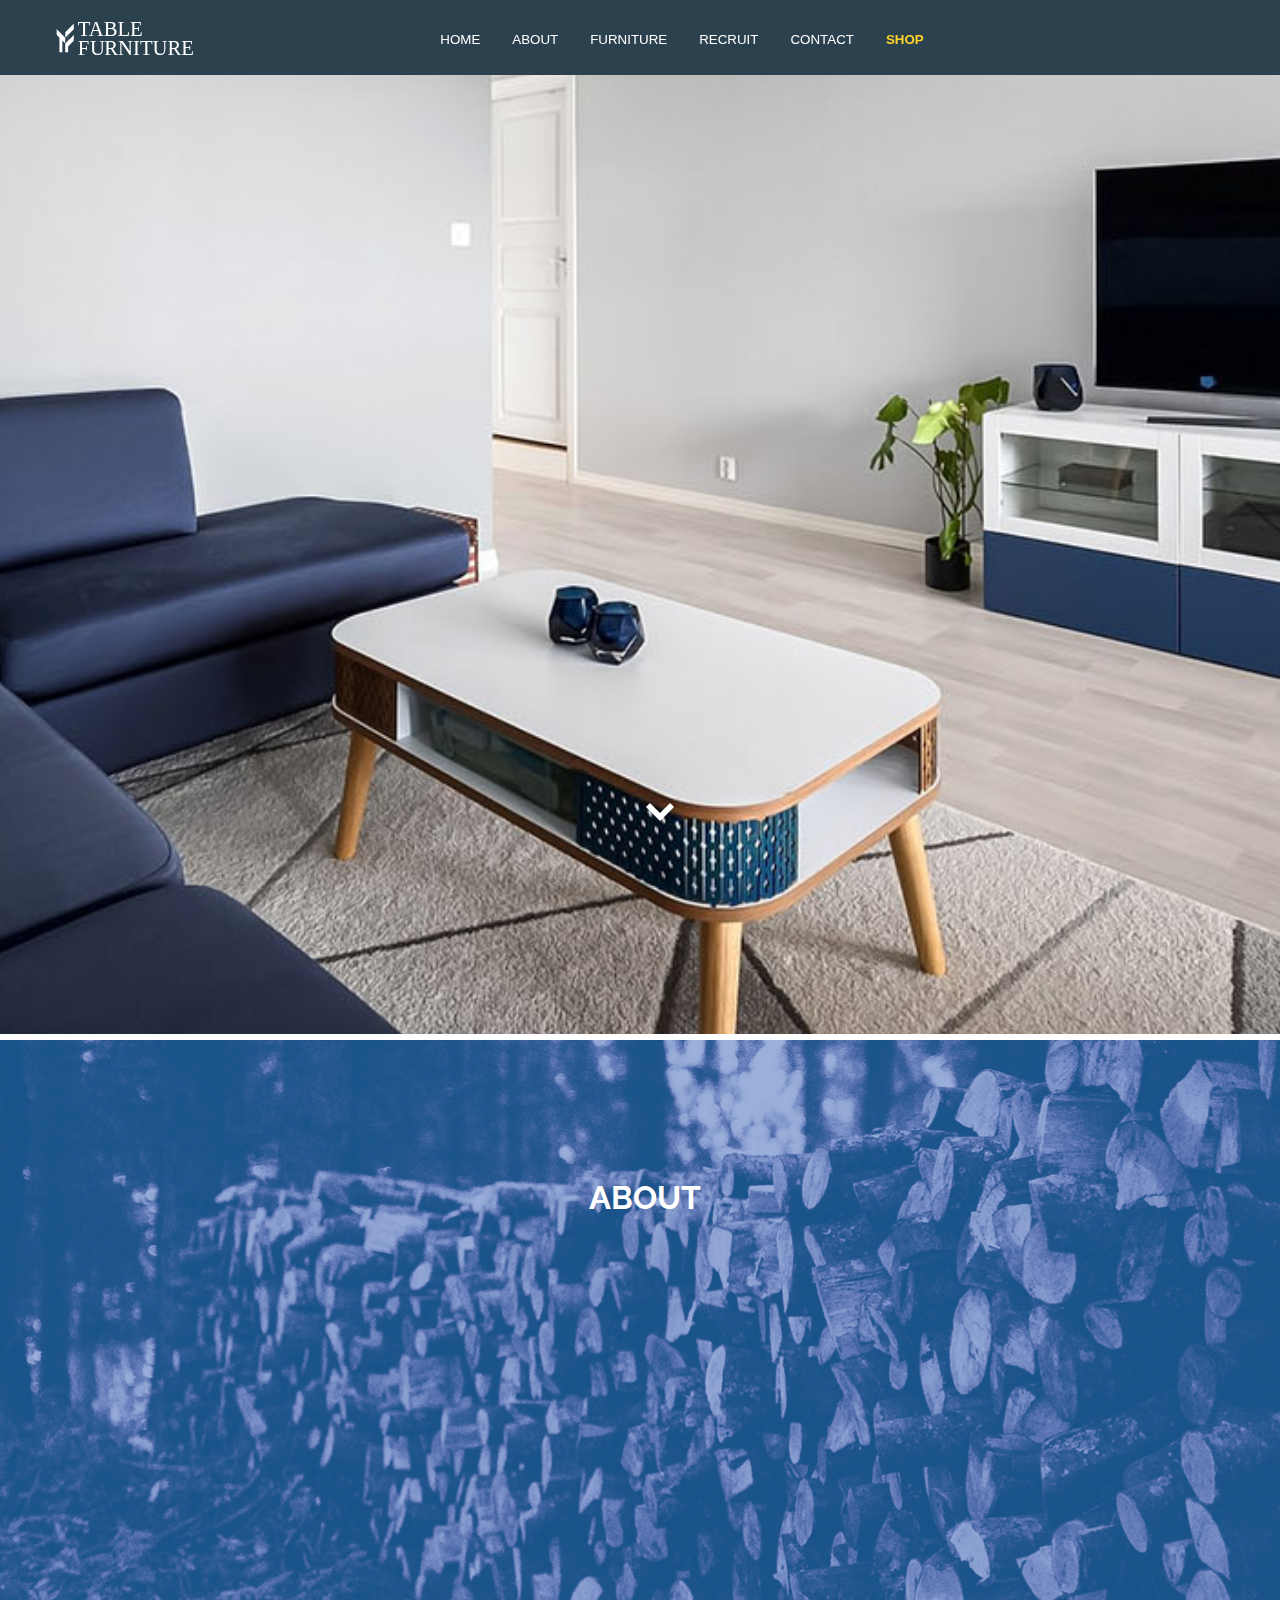
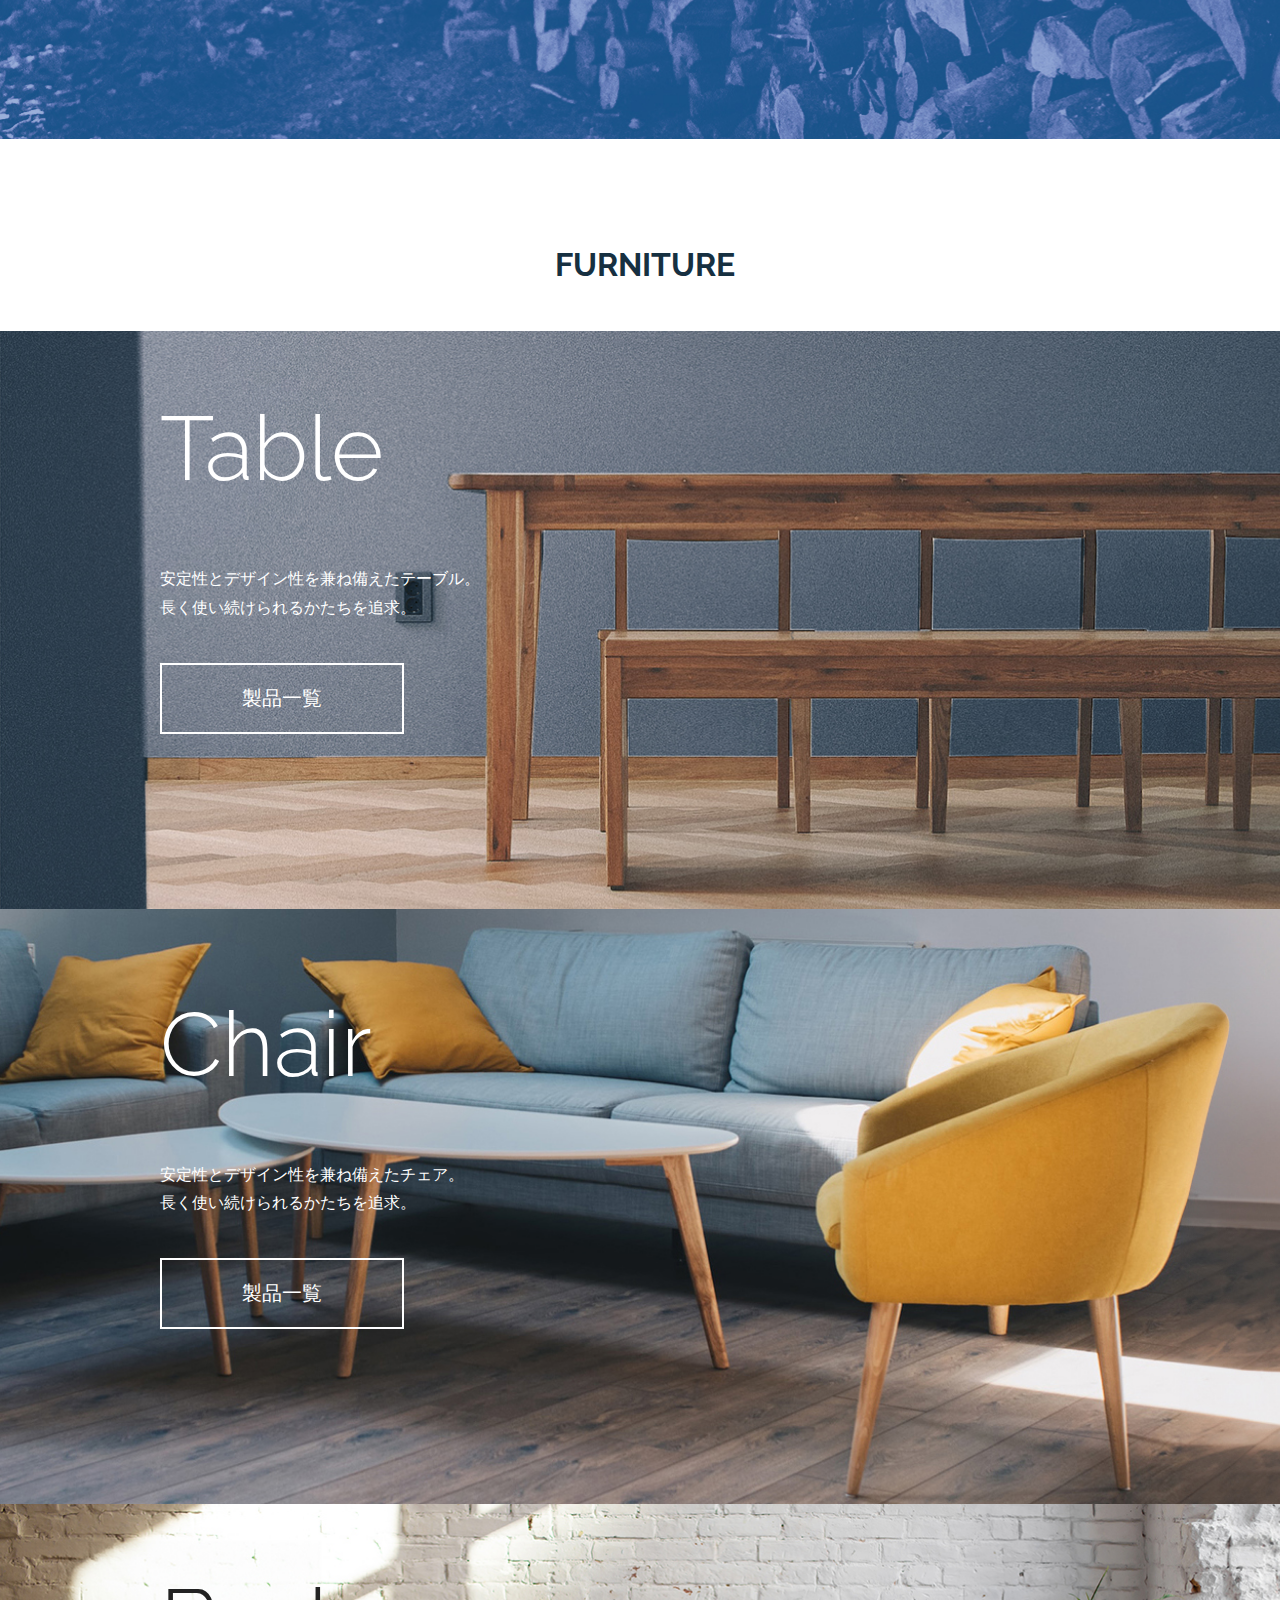
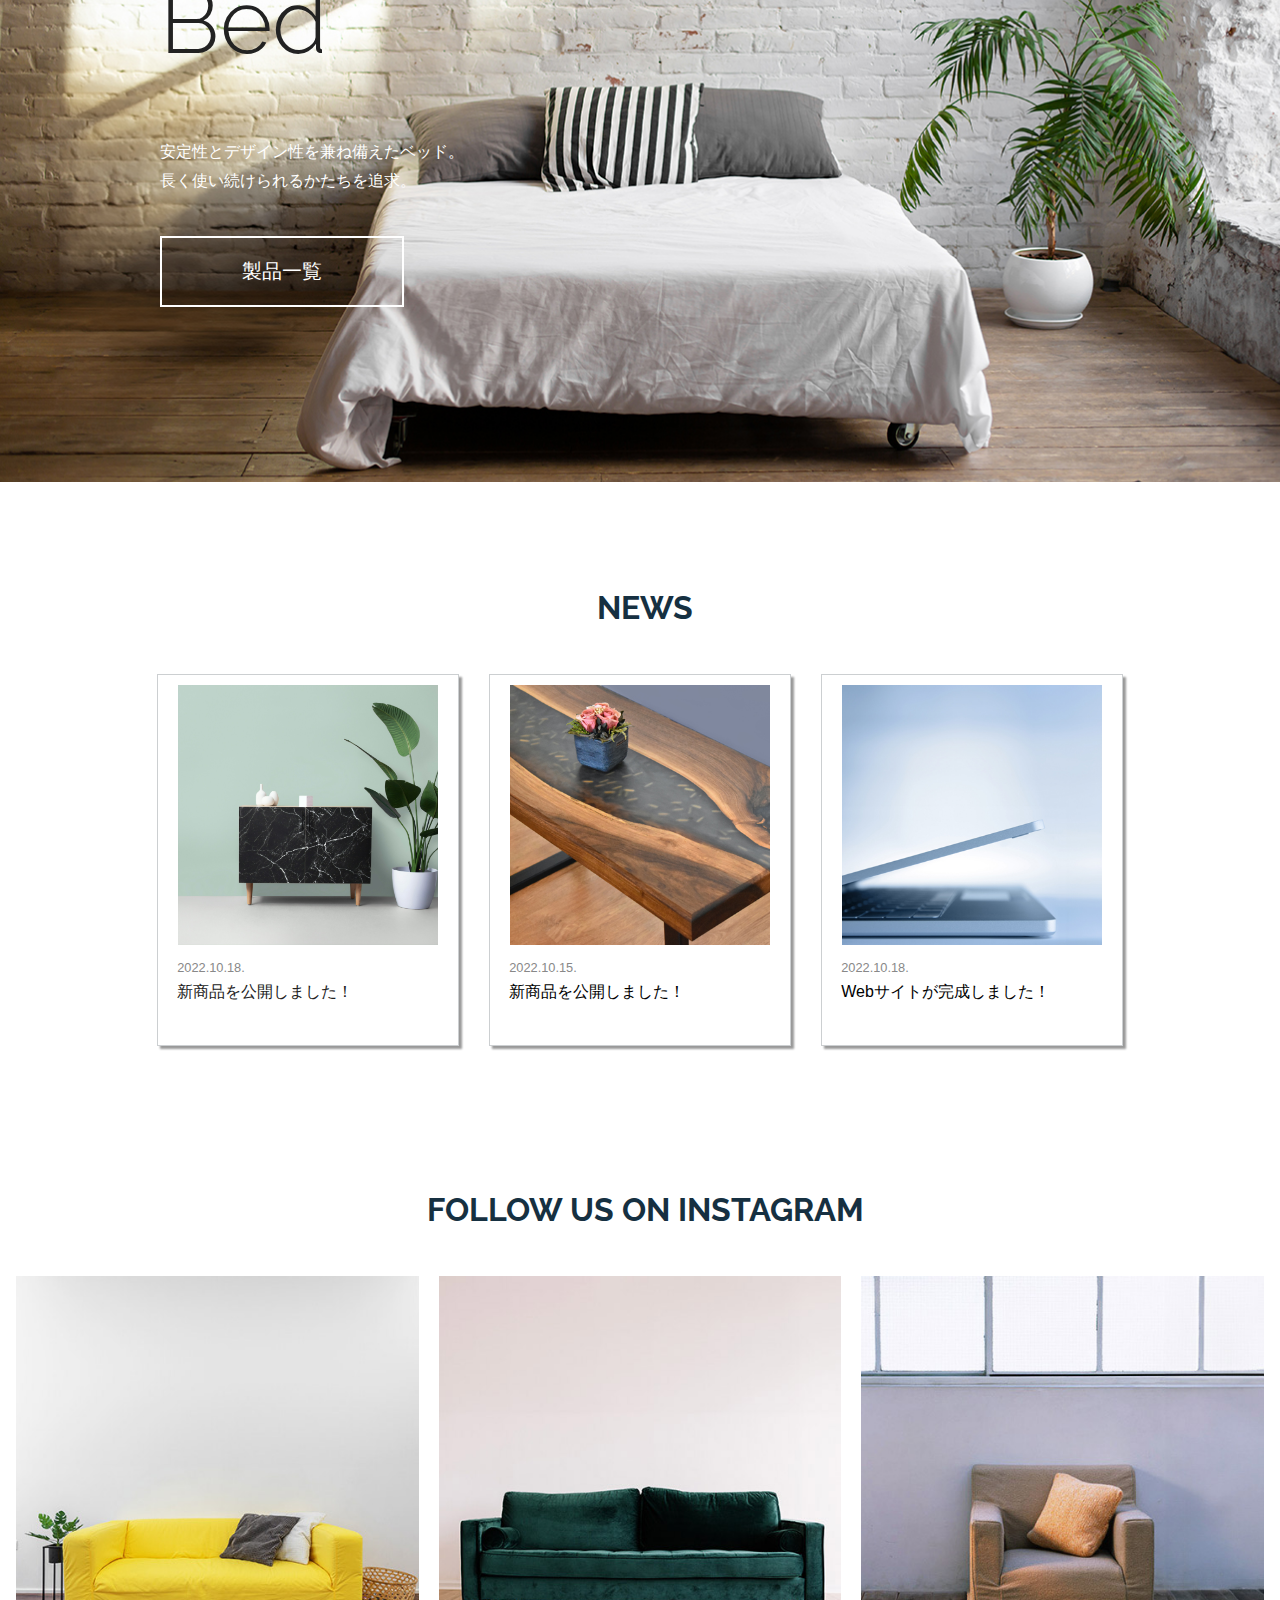
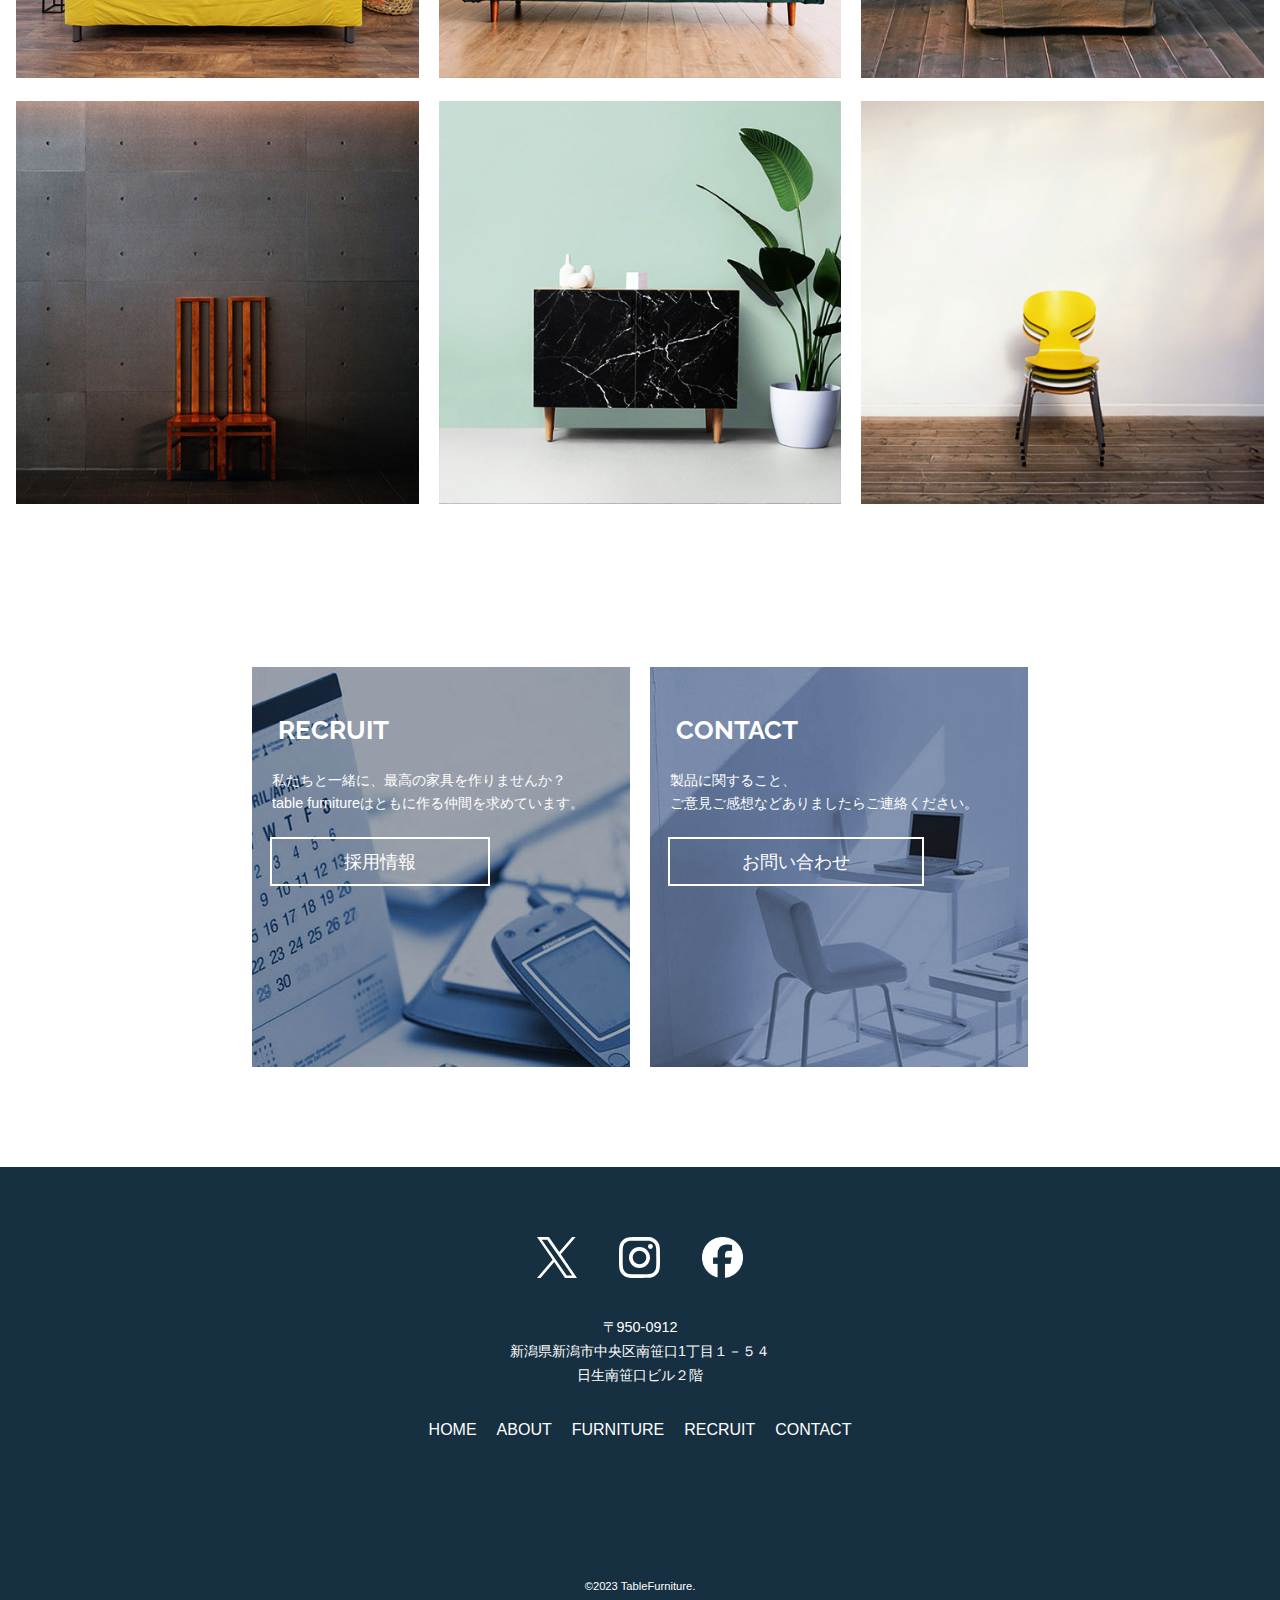
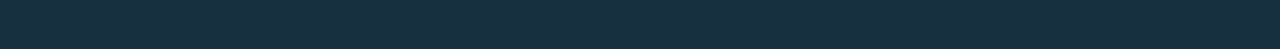
<file: index.html>
<!DOCTYPE html>
<html lang="jp">
<head>
    <meta charset="UTF-8">
    <meta name="viewport" content="width=device-width, initial-scale=1.0">
    <title>Table Furniture</title>
    <link rel="icon" href="images/favicon-tf.ico">
    <link rel="stylesheet" href="css/reset.css">
    <link rel="stylesheet" href="css/animation_slide.css">
    <link rel="stylesheet" href="css/style.css">
</head>
<body id="top">
    <div class="container">
        <div class="center_position">
            <header class="header">
                <div class="header__inner">
                    <h1>
                        <a href="#">
                            <img src="images/logo.svg" alt="テーブルファニチャー" height="42" width="150">
                        </a>
                    </h1>
                    <nav>
                        <ul class="pc_nav">
                            <li><button><a href="#slide">HOME</a></button></li>
                            <li><button><a href="#about">ABOUT</a></button></li>
                            <li><button><a href="#furniture">FURNITURE</a></button></li>
                            <li><button><a href="#recruit">RECRUIT</a></button></li>
                            <li><button><a href="contact.html">CONTACT</a></button></li>
                            <li><button><a href="#"><span>SHOP</span></a></button></li>
                        </ul>
                    </nav>
                    <!-- SP用ハンバーガーメニュー -->
                    <nav class="header__nav nav" id="js-nav">
                        <ul class="nav__items nav-items" id="close_menu">
                            <li class="nav-items__item" id="close_menu"><a href="#slide">HOME</a></li>
                            <li class="nav-items__item" id="close_menu"><a href="#about">ABOUT</a></li>
                            <li class="nav-items__item" id="close_menu"><a href="#furniture">FURNITURE</a></li>
                            <li class="nav-items__item" id="close_menu"><a href="#recruit">RECRUIT</a></li>
                            <li class="nav-items__item" id="close_menu"><a href="contact.html">CONTACT</a></li>
                            <li class="nav-items__item" id="close_menu"><a href="#">SHOP</a></li>
                        </ul>
                    </nav>
                    <button class="header__hamburger hamburger" id="js-hamburger">
                        <span></span>
                        <span></span>
                        <span></span>
                    </button>
                </div>
            </header>
                <div class="slide-wrapper" id="slide">
                    <div class="slideshow">
                        <div class="slideshow-image" style="background-image: url('images/hero_01.jpg')"></div>
                        <div class="slideshow-image" style="background-image: url('images/hero_02.jpg')"></div>
                        <div class="slideshow-image" style="background-image: url('images/hero_03.jpg')"></div>
                      </div>
            
                </div>
                <div class="go_about">
                        <a href="#about">
                            <button>
                            <img src="images/sita.svg" alt="">
                            </button>
                        </a>
                </div>
            
            <main>
                <div class="main">
                    <div class="about_wrap" id="about">
                        <h2>ABOUT</h2>
                        <h3 class="anime first">使う人に寄り添った<br>
                        やさしいかたちの家具を。</h3>
                        <p class="anime second">人々の暮らしを支え、人生に寄り添う家具。<br>
                            家族と語らう幸せな時間の真ん中には、常に家具があります。<br>
                            だからこそ、心地よさが大切。</p>
                    </div>
                    <div class="furniture_wrap">
                        <h2 id="furniture">FURNITURE</h2>
                        <div class="grid_wrapper">
                            <div class="products_table">
                                <h4>Table</h4>
                                <p>安定性とデザイン性を兼ね備えたテーブル。 <br>
                                    長く使い続けられるかたちを追求。</p>
                                <button>製品一覧</button>
                            </div>
                            <div class="products_chair">
                                <h4>Chair</h4>
                                <p>安定性とデザイン性を兼ね備えたチェア。 <br>
                                    長く使い続けられるかたちを追求。</p>
                                <button>製品一覧</button>
                            </div>
                            <div class="products_bed">
                                <h4>Bed</h4>
                                <p>安定性とデザイン性を兼ね備えたベッド。 <br>
                                    長く使い続けられるかたちを追求。</p>
                                <div class="button b_black">
                                    <button>製品一覧</button>
                                </div>
                            </div>
                        </div>
                    </div>
                    <div class="news_wrap">
                        <h2 id="news">NEWS</h2>
                        <div class="flex_wrapper">
                            <div class="flex_items">
                                <a href="#">
                                <div class="box_image">
                                    <img src="images/inside-weather-BayIzHKkjM4-unsplash.jpg" alt="" width="100%">
                                </div>
                                <p><span>
                                    <datetime>2022.10.18.</datetime>
                                </span><br>
                                    新商品を公開しました！</p>
                                </a>
                            </div>
                            <div class="flex_items">
                                <div class="box_image">
                                    <img src="images/veronika-fitart-bUmtYSRQpHs-unsplash.jpg" alt="" width="100%">
                                </div>
                                <p><span>
                                    <datetime>2022.10.15.</datetime>
                                </span><br>
                                    新商品を公開しました！</p>
                            </div>
                            <div class="flex_items">
                                <div class="box_image">
                                    <img src="images/computer-closeup-minimal-1.jpg" alt="" width="100%">
                                </div>
                                <p><span>
                                    <datetime>2022.10.18.</datetime>
                                </span><br>
                                    Webサイトが完成しました！</p>
                            </div>
                        </div>
                    </div>
                    <div class="insta">
                        <h2 id="insta">FOLLOW US ON INSTAGRAM</h2>
                        <div class="insta_wrap">
                            <div class="insta_image">
                                <a href="#"><img src="images/sofa01.jpg" alt=""></a>
                            </div>
                            <div class="insta_image">
                                <a href="#"><img src="images/sofa02.jpg" alt=""></a>
                            </div>
                            <div class="insta_image">
                                <a href="#"><img src="images/sofa03.jpg" alt=""></a>
                            </div>
                            <div class="insta_image">
                                <a href="#"><img src="images/chair02.jpg" alt=""></a>
                            </div>
                            <div class="insta_image">
                                <a href="#"><img src="images/table02.jpg" alt=""></a>
                            </div>
                            <div class="insta_image">
                                <a href="#"><img src="images/chair03.jpg" alt=""></a>
                            </div>
            
                        </div>
                    </div>
            
                    <div class="double_wrap">
                        <div class="recruit">
                            <h3 id="recruit">RECRUIT</h3>
                            <p>私たちと一緒に、最高の家具を作りませんか？<br>
                                table furnitureはともに作る仲間を求めています。</p>
                                <button>採用情報</button>
                        </div>
                        <div class="contact">
                            <h3 id="contact">CONTACT</h3>
                            <p>製品に関すること、<br>
                            ご意見ご感想などありましたらご連絡ください。</p>
                            <button>お問い合わせ</button>
                        </div>
                    </div>
                </div>
                <div class="gotop">
                    <a href="#top">
                        <button>
            
                            <span></span>
                            <span></span>
                            <span></span>
            
                    </button>
                    </a>
                </div>
            </main>
                    <footer>
                    <!-- <a href="#">
                        <img src="images/logo.svg" alt="テーブルファニチャー" width="120">
                    </a> -->
                    <ul class="sns_icon">
                        <li><img src="images/X.svg" width="40" alt="X"></li>
                        <li><img src="images/Instagram_Glyph_White.svg" width="41" alt=""></li>
                        <li><img src="images/Facebook_Logo_Secondary.png" width="41" alt=""></li>
                    </ul>
                    <p class="address">
                        〒950-0912 <br>
                        新潟県新潟市中央区南笹口1丁目１－５４<br>
                        日生南笹口ビル２階
                    </p>
                    <ul>
                        <li><a href="#top">HOME</a></li>
                        <li><a href="#about">ABOUT</a></li>
                        <li><a href="#furniture">FURNITURE</a></li>
                        <li><a href="#recruit">RECRUIT</a></li>
                        <li><a href="contact.html">CONTACT</a></li>
                    </ul>
                    <p class="copy">&copy;2023 TableFurniture.</p>
                    </footer>
        </div>

    <script src="js/slideshow.js"></script>
    <script src="js/gotop.js"></script>
    <script src="js/main.js"></script>
    <script src="js/close.js"></script>
    <script src="https://ajax.googleapis.com/ajax/libs/jquery/1.9.0/jquery.min.js"></script>
    <script src="js/scroll_delay.js"></script>
    
    
</body>
</html>
</file>
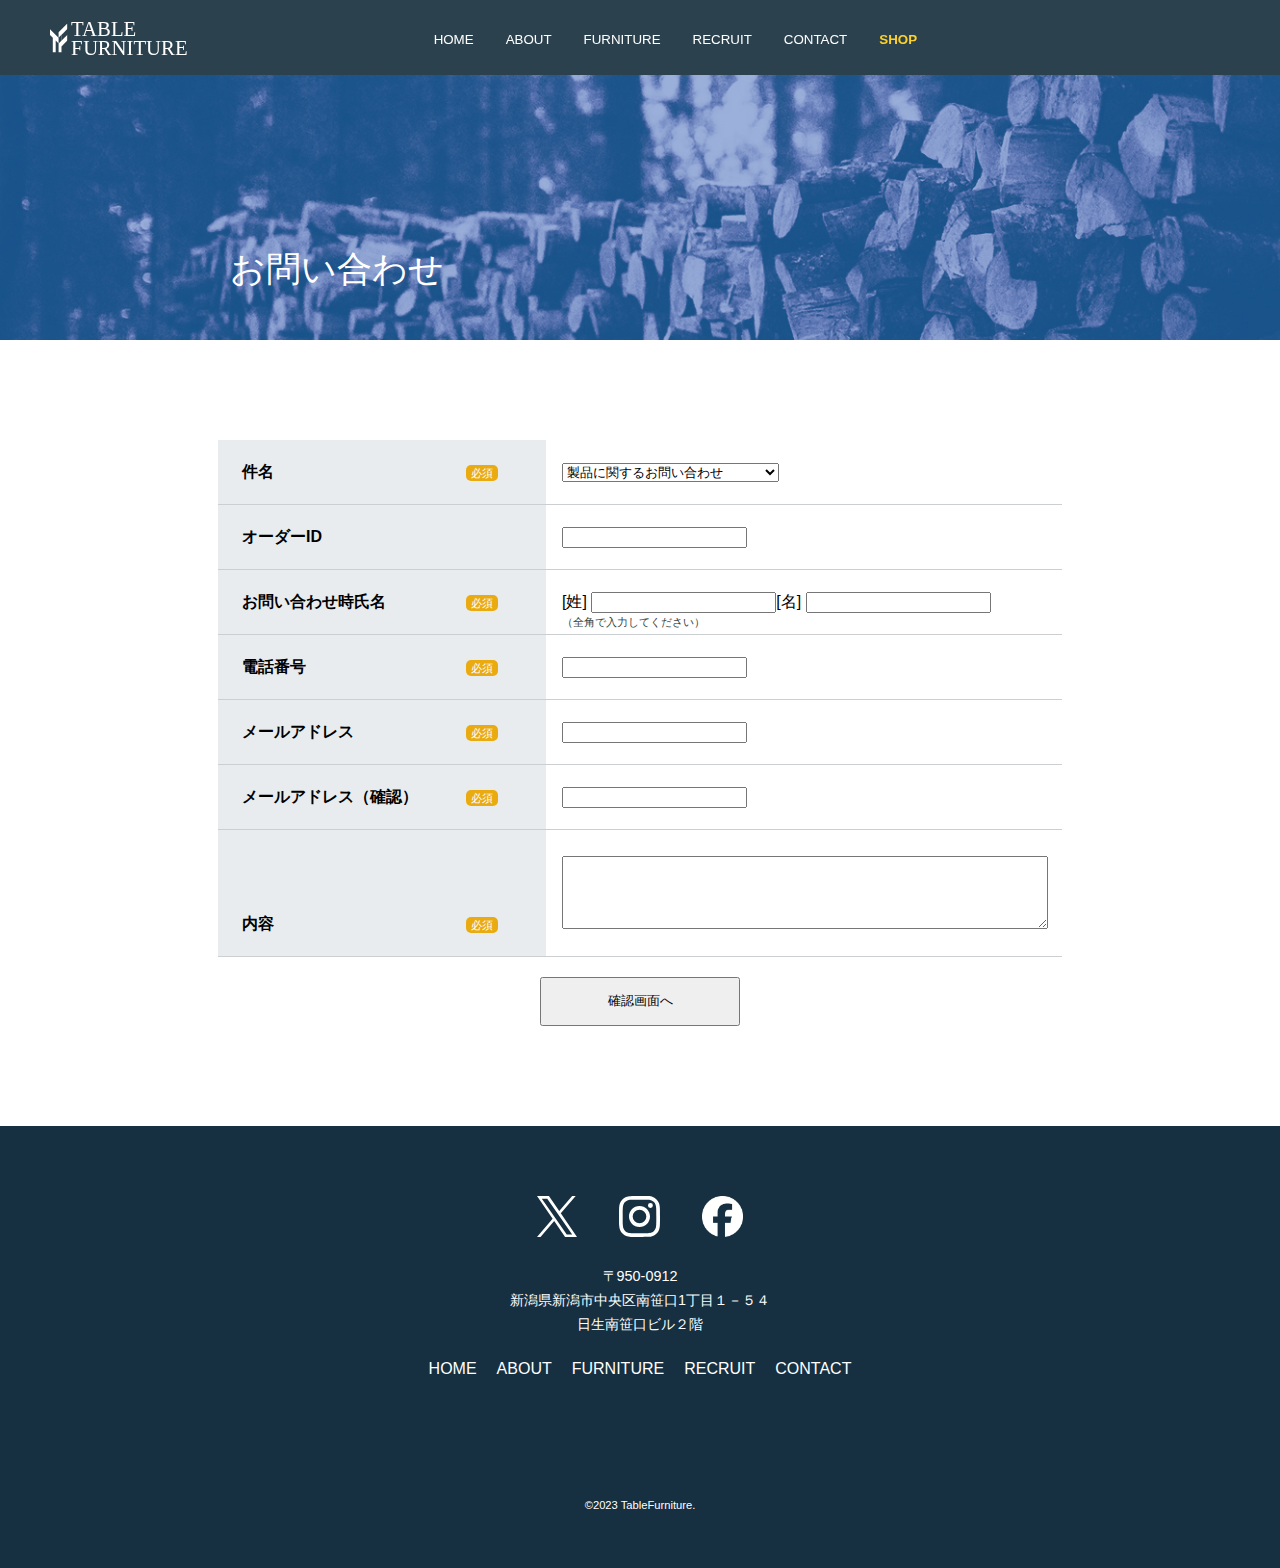
<file: contact.html>
<!DOCTYPE html>
<html lang="jp">

<head>
    <meta charset="UTF-8">
    <meta name="viewport" content="width=device-width, initial-scale=1.0">
    <title>お問い合わせ</title>
    <link rel="icon" href="images/favicon-tf.ico">
    <link rel="stylesheet" href="css/reset.css">
    <link rel="stylesheet" href="css/style.css">
</head>

<body id="top">
    <div class="container">
        <div class="center_position">
        <header class="header">
            <div class="header__inner">
                <h1>
                    <a href="#">
                        <img src="images/logo.svg" alt="テーブルファニチャー" height="42">
                    </a>
                </h1>

                <nav>
                    <ul class="pc_nav">
                        <li><button><a href="index.html">HOME</a></button></li>
                        <li><button><a href="#about">ABOUT</a></button></li>
                        <li><button><a href="#furniture">FURNITURE</a></button></li>
                        <li><button><a href="#recruit">RECRUIT</a></button></li>
                        <li><button><a href="#contact">CONTACT</a></button></li>
                        <li><button><a href="#"><span>SHOP</span></a></button></li>
                    </ul>
                </nav>


                <!-- SP用ハンバーガーメニュー -->
                <nav class="header__nav nav" id="js-nav">
                    <ul class="nav__items nav-items">
                        <li class="nav-items__item"><a href="index.html">HOME</a></li>
                        <li class="nav-items__item"><a href="#about">ABOUT</a></li>
                        <li class="nav-items__item"><a href="#furniture">FURNITURE</a></li>
                        <li class="nav-items__item"><a href="#recruit">RECRUIT</a></li>
                        <li class="nav-items__item"><a href="#contact">CONTACT</a></li>
                        <li class="nav-items__item"><a href="#">SHOP</a></li>

                    </ul>

                </nav>

                <button class="header__hamburger hamburger" id="js-hamburger">
                    <span></span>
                    <span></span>
                    <span></span>

                </button>
            </div>
        </header>
        <main>
            <div class="main">
                <div style="margin-top: 75px;" class="about_wrap">
                    <h3>お問い合わせ</h3>
                </div>

                <div class="wrap">

                    <div class="form_group">
                        <div class="form_group_title">
                            <p>件名</p>
                        </div>
                        <div class="requie">
                            <span>必須</span>
                        </div>
                        <div class="type_area">
                            <select name="title">
                                <option value="001">製品に関するお問い合わせ</option>
                                <option value="002">購入方法に関するお問い合わせ</option>
                                <option value="003">製品不良に関するお問い合わせ</option>
                                <option value="004">その他事項に関するお問い合わせ</option>

                            </select>

                        </div>
                    </div>
                    <div class="form_group">
                        <div class="form_group_title">
                            <p>オーダーID</p>
                        </div>
                        <div class="requie">
                            <!-- <span></span> -->
                        </div>
                        <div class="type_area">
                            <input type="text" name="order_number">

                        </div>
                    </div>
                    <div class="form_group">
                        <div class="form_group_title">
                            <p>お問い合わせ時氏名</p>
                        </div>
                        <div class="requie">
                            <span>必須</span>
                        </div>
                        <div class="type_area">
                            <p>[姓] <input type="text" name="lastname">[名] <input type="text" name="firstname"><br>
                                <span>（全角で入力してください）</span></p>

                        </div>
                    </div>
                    <div class="form_group">
                        <div class="form_group_title">
                            <p>電話番号</p>
                        </div>
                        <div class="requie">
                            <span>必須</span>
                        </div>
                        <div class="type_area">
                            <input type="text" name="phone">
                        </div>
                    </div>
                    <div class="form_group">
                        <div class="form_group_title">
                            <p>メールアドレス</p>
                        </div>
                        <div class="requie">
                            <span>必須</span>
                        </div>
                        <div class="type_area">
                            <input type="text" name="email">
                        </div>
                    </div>
                    <div class="form_group">
                        <div class="form_group_title">
                            <p>メールアドレス（確認）</p>
                        </div>
                        <div class="requie">
                            <span>必須</span>
                        </div>
                        <div class="type_area">
                            <input type="text" name="email2">
                        </div>
                    </div>
                    <div class="form_group">
                        <div class="form_group_title">
                            <p>内容</p>
                        </div>
                        <div class="requie">
                            <span>必須</span>
                        </div>
                        <div class="type_area">
                            <textarea name="message"></textarea>

                        </div>
                        
                    </div>
                    <div class="form_group">
                        <div class="submit_b"><button>確認画面へ</button></div>
                    </div>

                </div>



            </div>
            <div class="gotop">
                <a href="#top">
                    <button>

                        <span></span>
                        <span></span>
                        <span></span>

                    </button>
                </a>
            </div>
        </main>
    <footer>
        <div>
            <!-- <a href="#">
                <img src="images/logo.svg" alt="テーブルファニチャー" width="120">
            </a> -->

            <ul class="sns_icon">
                <li><img src="images/X.svg" width="40" alt="X"></li>
                <li><img src="images/Instagram_Glyph_White.svg" width="41" alt=""></li>
                <li><img src="images/Facebook_Logo_Secondary.png" width="41" alt=""></li>

            </ul>

            <p class="address">
                〒950-0912 <br>
                新潟県新潟市中央区南笹口1丁目１－５４<br>
                日生南笹口ビル２階
            </p>
            <ul>
                <li><a href="index.html">HOME</a></li>
                <li><a href="#about">ABOUT</a></li>
                <li><a href="#furniture">FURNITURE</a></li>
                <li><a href="#recruit">RECRUIT</a></li>
                <li><a href="#contact">CONTACT</a></li>
            </ul>

            <p class="copy">&copy;2023 TableFurniture.</p>

        </div>
    
    </footer>
</div>
    <script src="js/main.js"></script>

    <script src="js/slideshow.js"></script>
    <script src="js/gotop.js"></script>
    
    <script src="https://ajax.googleapis.com/ajax/libs/jquery/1.9.0/jquery.min.js"></script>
    <script src="js/scroll_delay.js"></script>


</body>

</html>
</file>
<file: css/animation_slide.css>
.slideshow {
  width: 100vw;
  height: 100vh;
  overflow: hidden;
}

.slideshow-image {
  position: absolute;
  width: 100%;
  height: 100%;
  background: no-repeat 50% 50%;
  background-size: cover;
  animation-name: kenburns;
  animation-timing-function: linear;
  animation-iteration-count: infinite;
  animation-duration: 12s;
  opacity: 1;
  transform: scale(1.1);
}
.slideshow-image:nth-child(1) {
  animation-name: kenburns-1;
  z-index: 2;
}
.slideshow-image:nth-child(2) {
  animation-name: kenburns-2;
  z-index: 1;
}
.slideshow-image:nth-child(3) {
  animation-name: kenburns-3;
  z-index: 0;
}

@keyframes kenburns-1 {
  0% {
    opacity: 1;
    transform: scale(1.1);
  }
  2.0833333333% {
    opacity: 1;
  }
  31.25% {
    opacity: 1;
  }
  35.4166666667% {
    opacity: 0;
    transform: scale(1);
  }
  100% {
    opacity: 0;
    transform: scale(1.1);
  }
  97.9166666667% {
    opacity: 0;
    transform: scale(1.1058823529);
  }
  100% {
    opacity: 1;
  }
}
@keyframes kenburns-2 {
  31.25% {
    opacity: 1;
    transform: scale(1.1);
  }
  35.4166666667% {
    opacity: 1;
  }
  64.5833333333% {
    opacity: 1;
  }
  68.75% {
    opacity: 0;
    transform: scale(1);
  }
  100% {
    opacity: 0;
    transform: scale(1.1);
  }
}
@keyframes kenburns-3 {
  64.5833333333% {
    opacity: 1;
    transform: scale(1.1);
  }
  68.75% {
    opacity: 1;
  }
  97.9166666667% {
    opacity: 1;
  }
  100% {
    opacity: 0;
    transform: scale(1);
  }
}/*# sourceMappingURL=animation_slide.css.map */
</file>
<file: css/style.css>
@import url('https://fonts.googleapis.com/css2?family=Raleway:wght@100;300&display=swap');



a {
  text-decoration: none;
  color: #FFF;
}


a:visited {
  text-decoration: none;
  color: #FFF;
}

html {
  scroll-behavior: smooth;
  font-family: "游ゴシック体", YuGothic, "游ゴシック Medium", "Yu Gothic Medium", "游ゴシック", "Yu Gothic", sans-serif;
  font-weight: 500;
}

header {
  /* max-width: 1366px; */
}

header a:link {
  color: #FFF;
}

header a:visited {
  color: #FFF;
}

h1 {
  margin-left: 30px;
  margin-top: 5px;
}

h2, h3, h4, ul.pc_nav {
  font-family: 'Raleway', sans-serif;
}
.container {
  display: flex;
}

.center_position {
  flex: 0 0 100%;

}

.main {
  max-width: 1366px;
  margin: auto;
  display: flex;
  flex-direction: column;
}

/*           自作Slideshow            */

/* アニメ */
.anime {
  opacity: 0;
}

li {
  list-style: none;
}
/* ↓スライドの外枠 */
.slide-wrapper {
  margin-top: 75px;
  width: 100%;
  height: 15%;
  position: relative;
  z-index: -2;
  overflow: hidden; /*はみ出したスライドを隠す */
  margin-bottom: -10px;
}

/* ↓左右のボタン */


.slide {/*スライド全体*/
  width: 300%;/*枚数で増加*/
  height: 100%;
  display: flex;
  transition: all 1.1s;
}
.slide div { /*スライドの中身*/
  width: 33.33%;/*枚数で割る*/
  height: 100%;
  font-size: 16px;
  display: flex;
  /* text-align: center;
  justify-content: center; */
  align-items: center;
}

.slide1{/*スライドさせるために必要なクラス*/
  transform: translateX(0);
}

.slide2{/*スライドさせるために必要なクラス*/
  transform: translateX(-33.33%);
}

.slide3{/*スライドさせるために必要なクラス*/
  transform: translateX(-66.66%);
}
.slide div:nth-of-type(1){
  background-color: #ffffff;
} 
.slide div:nth-of-type(2){
  background-color: #ffffff;
} 
.slide div:nth-of-type(3){
  background-color: #ffffff;
} 

.next {
  display: none;
  position: absolute;
  width: 15px;
  height: 15px;
  right: 10px;
  bottom: 50%;
  z-index: 10;
  cursor: pointer;
  border-top: solid 3px #FFF;
  border-right: solid 3px #FFF;
  -webkit-transform: rotate(45deg) translateY(50%);
  transform: rotate(45deg) translateY(50%); 
}

.prev {
  display: none;
  position: absolute;
  width: 15px;
  height: 15px;
  left: 25px;
  bottom: 50%;
  z-index: 10;
  cursor: pointer;
  border-top: 3px solid #FFF;
  border-right: 3px solid #FFF;
  -webkit-transform: rotate(-135deg) translateY(-50%);
  transform: rotate(-135deg) translateY(-50%);
}

/* ↓インジケーター */
.indicator {
  height: 0;
  width: 100%;
  position: absolute;
  bottom: 20px;
  display: flex;
  column-gap: 18px;
  z-index: 10;
  justify-content: center;
  align-items: center;
}

.indicator li {
  display: none;
  width: 0;
  height: 0;
  border-radius: 50%;
  list-style: none;
  background-color: #fff;
  border: 2px #222 solid;
  cursor: pointer;
}
.indicator li:first-of-type {
  background-color: #222;
}

.go_about {
  position: sticky;
  text-align: center;
  bottom: 100px;
  z-index: 0;
}

.go_about button {
  width: 40px;
  position: absolute;
  bottom: -30px;
  background: transparent;
  border: none;
  border-radius: 64px;
  transition: all 0.5s;
  z-index: 0;
}

.go_about a {
  z-index: 0;
  display: inline-block;
}

.go_about button:hover {
  box-shadow: 0px 2px 7px 0px;
}

/*           自作Slideshowここまで            */

/* 調整用スタイル */



/* ヘッダー */

.header {
    /* background: #163041; */
    width: 100%;
    height: 75px;
    position: fixed;
    top: 0;
    left: 0;
    right: 0;
    z-index: 5;
    opacity: 1;
    -webkit-backdrop-filter: blur(10px);
    backdrop-filter: blur(5px);
    background-color: rgba(21, 44, 59, 0.9);
    transition-duration: 1s;
    transition: 1s;
}

.header:hover {
  transition: all 0.2s;
  opacity: 1.0;
}

.header__inner {
     padding: 0 20px; /*左右の余白を確保する */
     display: flex; /* ロゴとハンバーガーメニューを横に並べる */
     align-items: center;
     justify-content: space-between;
     height: inherit; /*親要素の高さを継承 */
     position: relative;

}

nav {
  margin-left: -48px;
}

ul.pc_nav {
  display: flex;
  list-style-type: none;
  gap: 10px;
} 

ul.pc_nav li {
  font-size: 1.2em;
  color: white;
  background-color: transparent;
}

ul.pc_nav li button {
  color: #FFF;
  border: none;
  outline: none;
  background: none;
  position: relative;
}

ul.pc_nav li button a::after {
  content: "";
  position: absolute;
  width: 100%;
  height: 2px;
  bottom: -5px;
  left: 0;
  background-color: #FFF;
  transform: scaleX(0);
  transition: all 0.2s;
}

ul.pc_nav li button:hover {
  color: #FFF;
  border: none;
  outline: none;
  background: none;
}

ul.pc_nav a {
  padding: 24px 5px;
}

ul.pc_nav button:hover a::after  {
  transform: scaleX(1);
  transition: 0.2s cubic-bezier(0.42, 0, 0.76, 1.12);
  
}


/* ヘッダーのロゴ部分 */
.header__title {
    width: 80px;
}

.header__title img {
    display: block;
    width: 100%;
    height: 100%;
}

/* ヘッダーのナビ部分 */

.header__nav {
    position: absolute;
    right: 0;
    left: 0;
    top: 0;
    /* width: 100%; */
    height: 140vh;
    transform: translateX(100%); 
    opacity: 80%;
    background-color: #374547; /*ハンバーガーメニュークリック時のナビゲーションメニュー背景色*/
    transition: ease .4s; /*ハンバーガーメニュークリック時のナビゲーションメニュー出現を遅延*/
    visibility: hidden;
  }

  /* ハンバーガーメニュー */

  .header__hamburger {
    width: 48px;
    height: 100%;
    background-color: #163041;
    opacity: 0;
  }

  .hamburger {
    background-color: transparent;
    border-color: transparent;
    z-index: -999;
  }

  /* ハンバーガーメニューの線 */
.hamburger span {
    width: 100%;
    height: 2px;
    background-color: #FFF;
    position: relative;
    transition: ease .4s; /*ハンバーガーメニュークリック時の三本線の動きを遅延*/
    display: block;
  }
  
  .hamburger span:nth-child(1) {
    top: 0;
  }
  
  .hamburger span:nth-child(2) {
    margin: 8px 0;
  }
  
  .hamburger span:nth-child(3) {
    top: 0;
  }

  /* ハンバーガーメニュークリック後のスタイル */
.header__nav.active {
  transform: translateX(0);
}

.hamburger.active span:nth-child(1) {
  top: 7px;
  transform: rotate(45deg);
}

.hamburger.active span:nth-child(2) {
  opacity: 0;
}

.hamburger.active span:nth-child(3) {
  top: -13px;
  transform: rotate(-45deg);
}

.nav-items {
    padding-top: 250px;
    padding-bottom: 200px;
  }
  
  /* ナビのリンク */
  .nav-items__item a {
    color: black;
    width: 100%;
    display: block;
    text-align: center;
    font-size: 20px;
    margin-bottom: 24px;
  }
  
  .nav-items__item:last-child a {
    margin-bottom: 0;
  }



  /* メイン */

  .about_wrap {
    background-image: url(../images/djordje-vukojicic-rvdHcdmCP-g-unsplash.jpg);
    margin-bottom: 100px;
    padding-top: 100px;
    background-size: cover;
    z-index: 1;
  }

  .about_wrap h2 {
    margin-left: auto;
    margin-right: auto;
    padding: 1em 0 5px 10px;
    color: #fff;
    width: 4em;
  }

  .about_wrap h3 {
    color: #FFF;
    font-weight: 200;
    padding: 1em 1em 1em 18%;
    font-size: 2.2em;
    line-height: 2em;
  }

  .about_wrap p {
    color: #FFF;
    margin-left: 18%;
    line-height: 1.4em; 
    padding-bottom: 12em;
   }

   .fade_act {
    animation: fadein 1s ease;
    animation-fill-mode: both;
    
   }

   .first {
    animation-delay: 0.2s;
   }

   .second {
    animation-delay: 0.8s;
   }

   @keyframes Hover {
    0% {
      border: none;
    }
    25% {
      border: 2px solid #FFF;
    }
    50% {
      border: 2px solid #FFF;
     
    }
    75% {
      border-left: 4px solid #FFF;
      border-bottom: 2px solid #FFF;
      border-right: 2px solid #FFF;
    }
    100% {
      border-left: 10px solid #FFF;
      border-bottom: 2px solid #FFF;
      border-right: 2px solid #FFF;
      border-top: 2px solid #FFF;
    }
   }

   @keyframes fadein{
    0%{
      opacity: 0;
      margin-bottom: -10px;
    }
    100%{
      opacity: 1;
      margin-bottom: 0;
    }
   }



   h2 {
    padding-left: 10px;
    margin-left: auto;
    margin-right: auto;
    margin-top: 10px;
    margin-bottom: 50px;
    font-size: 32px;
    color: #163041;
    /* border-bottom:3px solid #b5bfc5; */
    /* width: 14%; */
    text-align: center;
   }

   /* ニュース */
   .news_wrap {
    margin: 0em auto 8em auto;
   }

   .flex_wrapper {
    display: flex;
    justify-content: center;
    margin: 10px auto;
    gap: 30px;
   }

   .flex_wrapper .flex_items {
    width: 300px;
    height: 370px;
    box-shadow: 3px 3px 2px 0px rgba(0, 0, 0, 0.4);
    border: 1px solid #cccfd1;
   }

   .flex_items .box_image {
    padding: 10px;
    width: 260px;
    height: 200px;
    margin: 0 auto;
   }

   .flex_items p {
    margin-top: 60px;
    line-height: 1.5em;
    margin-left: 1.2em;
   }

   .flex_items span {
    color: #888;
    font-size: 0.8em;
   }

   .flex_items a {
    color: #222;
   }

   .flex_items a:hover {
    opacity: 0.8;
   }
   /* 家具紹介 */

   .furniture_wrap {
    margin-bottom: 100px;
   }

   h4 {
    padding: 0.8em 0;
    font-weight: 300;
    font-size: 90px;
    color: #fff;
   }

   .grid_wrapper button {
    border: 2px solid #FFF;
    padding: 1em 4em;
    background-color: transparent;
    font-size: 20px;
    margin-bottom: 175px;
    color: #FFF;

   }

   .b_black button {
    color: #ffffff;
    border-color: #ffffff;
    margin-bottom: 175px;
   }

   .grid_wrapper button:hover {
    background-color: #FFF;
    color: #1f2428;
    border-color: #163041;
    transition: linear 0.2s;
   }

   .products_table {
    background-image: url(../images/table01.jpg);
    background-size: cover;
    padding-left: 10em;
    display: flex;
    align-items: baseline;
    flex-direction: column;
   }

   .products_chair {
    background-image: url(../images/hero_02.jpg);
    background-size: cover;
    padding-left: 10em;
    display: flex;
    align-items: baseline;
    flex-direction: column;
   }

   .products_chair h4 {
    padding: 1em 0 0.8em 0;
   }


   .products_bed {
    background-image: url(../images/bed.jpg);
    background-size: cover;
    padding-left: 10em;
    display: flex;
    align-items: baseline;
    flex-direction: column;
   }

   .grid_wrapper .products_bed p {
    color: #ffffff; 
   }


  .grid_wrapper {
    width: 100%;
  }

  .grid_wrapper .products_bed h4, .products_bed p {
    color: #222;
    text-align: left;

  }

  

  .grid_wrapper p {
    line-height: 1.8em;
    padding-bottom: 40px;
    color: #FFF;
  }


  /* 採用情報、お問い合わせ */
  h3 {
    color: #ffffff;
    font-size: 26px;
    padding: 1em;
    margin-top: 24px;
  }



  .double_wrap {
    display: flex;
    justify-content: center;
    margin: auto;
    gap: 20px;
    margin-bottom: 100px;
    flex-wrap: wrap;
  }

  .double_wrap p {
    color: #FFF;
    font-size: 90%;
    line-height: 1.6em;
    margin-left: 20px;
  }

  .recruit {
    width: 378px;
    height: 400px;
    background-image: url(../images/EH191_L.jpg);
  }

  .contact {
    width: 378px;
    height: 400px;
    background-image: url(../images/EH155_L.jpg);
  }

  .double_wrap button {
    border: 2px solid #FFF;
    padding: 0.6em 4em;
    background-color: transparent;
    font-size: 18px;
    margin-top: 1.2em;
    margin-left: 1em;
    color: #FFF;
   }

   .double_wrap button:hover {
    background-color: #FFF;
    color: #1f2428;
    border-color: #163041;
    transition: linear 0.2s;
   }

   .insta {
    margin-bottom: 8em;
   }

   .insta_wrap {
    display: grid;
    grid-template-columns: 1fr 1fr 1fr;
    gap: 20px;
    margin: 0 1em 2em;
   }

   .insta_wrap .insta_image a {
    transition: all 0.4s;
    z-index: 150;
   }

   .insta_wrap .insta_image a::after {
    background-image: url(../images/instahover.jpg);

   }

   .insta_wrap .insta_image a:hover {
    opacity: 0.9;
    transition: all 0.4s;
   }

   .insta_wrap .insta_image img {
    width: 100%;
    opacity: 1;
   }


  


   footer {
    display: flex;
    justify-content: center;
    color: #FFF;
    text-align: center;
    margin: 0px auto;
    background-color: #163041;
    padding: 50px;
    line-height: 25px;
    flex-direction: column;
   }

   footer ul {
    display: flex;
    justify-content: center;
    gap: 20px;
    margin: 20px auto;
   }

   footer ul.sns_icon {
    gap: 42px;
   }

   footer p.copy {
    font-size: 70%;
    font-weight: 200;
    margin-top: 10em;
   }

   footer p.address {
    font-size: 90%;
    line-height: 24px;
    margin: 10px auto;
   }

   .gotop {
    width: 98px;
    height: 150px;
    position: fixed;
    top: 83%;
    right: -40px;
    transition: ease 0.2s;
    z-index: 10;    
    opacity: 0;
   }

   .gotop button {
    width: 60%;
    height: 60%;
    background-image: url(../images/ue.svg);
    background-color: transparent;
    background-size: cover;
    border: none;

   }

   .gotop button:hover {
    transition: all 0.2s;
    opacity: 0.9;
   }


/* contact.html */
  .wrap {
    margin-bottom: 5em;
  }
   .form_group {
    display: table ;
    margin: 0 auto;
    border-bottom: 1px solid #cccfd1;
   }

   .form_group:last-child {
    border-bottom: none;
   }

   textarea {
    width: 36em;
    height: 5em;
    margin-top: 2em;
   }

   .form_group_title {
    display: table-cell;
    width: 200px;
    padding: 1.5em;
    background-color: #e8ecef;
    font-weight: 600;
   }

   .requie {
    display: table-cell;
    width: 80px;
    background-color: #e8ecef;
   }

   .requie span {
    font-size: 0.7em;
    background-color: rgb(233, 171, 15);
    color: #FFF;
    padding: 2px 5px;
    border-radius: 5px;
   }
   .type_area {
    display: table-cell;
    width: 500px;
    padding-left: 1em;
   }
   .type_area span {
    font-size: 0.7em;
    color: #374547;
   }

   .submit_b button {
    display: table-row;
    padding: 1em;
    margin-top: 20px;
    margin-bottom: 20px;
    width: 200px;
   }

   /* レスポンシブ対応 */

   @media(max-width: 1035px) {
 
    .flex_wrapper .flex_items {
      width: 300px;
      height: 350px;
      box-shadow: 3px 3px 2px 0px rgba(0, 0, 0, 0.4);
      border: 1px solid #cccfd1;
     }
  
     .flex_items .box_image {
      padding: 10px;
      width: 200px;
      height: 200px;
      margin: 0 auto;
     }
     .flex_items p {
      margin-top: 0;
     }
     .flex_wrapper {
      flex-wrap: wrap;
      gap: 10px;
     }
     .header__nav {
      visibility: visible;
     }

    
    
   }
   @media(max-width: 768px) {
    ul.pc_nav {
      display: none;
    }
    .header__hamburger {
      opacity: 1;
    }
  
    .hamburger {
      z-index: 999;
    }
    .flex_wrapper {
      gap: 10px;
     }


     /* contact.html */
     textarea {
      width: 15em;
      height: 5em;
      margin-top: 2em;
     }

     
   }

   @media(max-width: 520px) {
    h1 {
      margin-left: 10px;
    }
    .about_wrap h3 {
      padding-left: 0.4em;
      padding-right: 0;
      font-size: 2em;

    }
    .about_wrap p{
      margin-left: 1em;

    }
    .products_table {
      background-image: url(../images/table01.jpg);
      background-size: cover;
      padding-left: 1em;
      background-position: center;
    }
    .products_chair {
      background-image: url(../images/hero_02.jpg);
      background-size: cover;
      padding-left: 1em;
      background-position: -692px;
    }
    .products_bed {
      background-image: url(../images/bed.jpg);
      background-size: cover;
      padding-left: 1em;
      background-position: center;
      color: #FFF;
    }
    .grid_wrapper .products_bed p {
      color: #ffffff;
    }
    .b_black button {
      color: #222;
      border-color: #222;
      margin-bottom: 175px;
     }
    .double_wrap {
      grid-template-columns: 1fr;
      justify-items: center;
      width: 100%;
    }
    .recruit, .contact {
      height: 430px;
      width: 90%;
      background-size: cover;
      background-position: center;
    }
    footer ul {
      flex-wrap: wrap;
    }
    .gotop {
      width: 70px;
      height: 114px;
     }
     
     
   }

   nav ul li button a span {
    color: rgb(253 209 40);
    font-weight: 800;
  }
</file>
